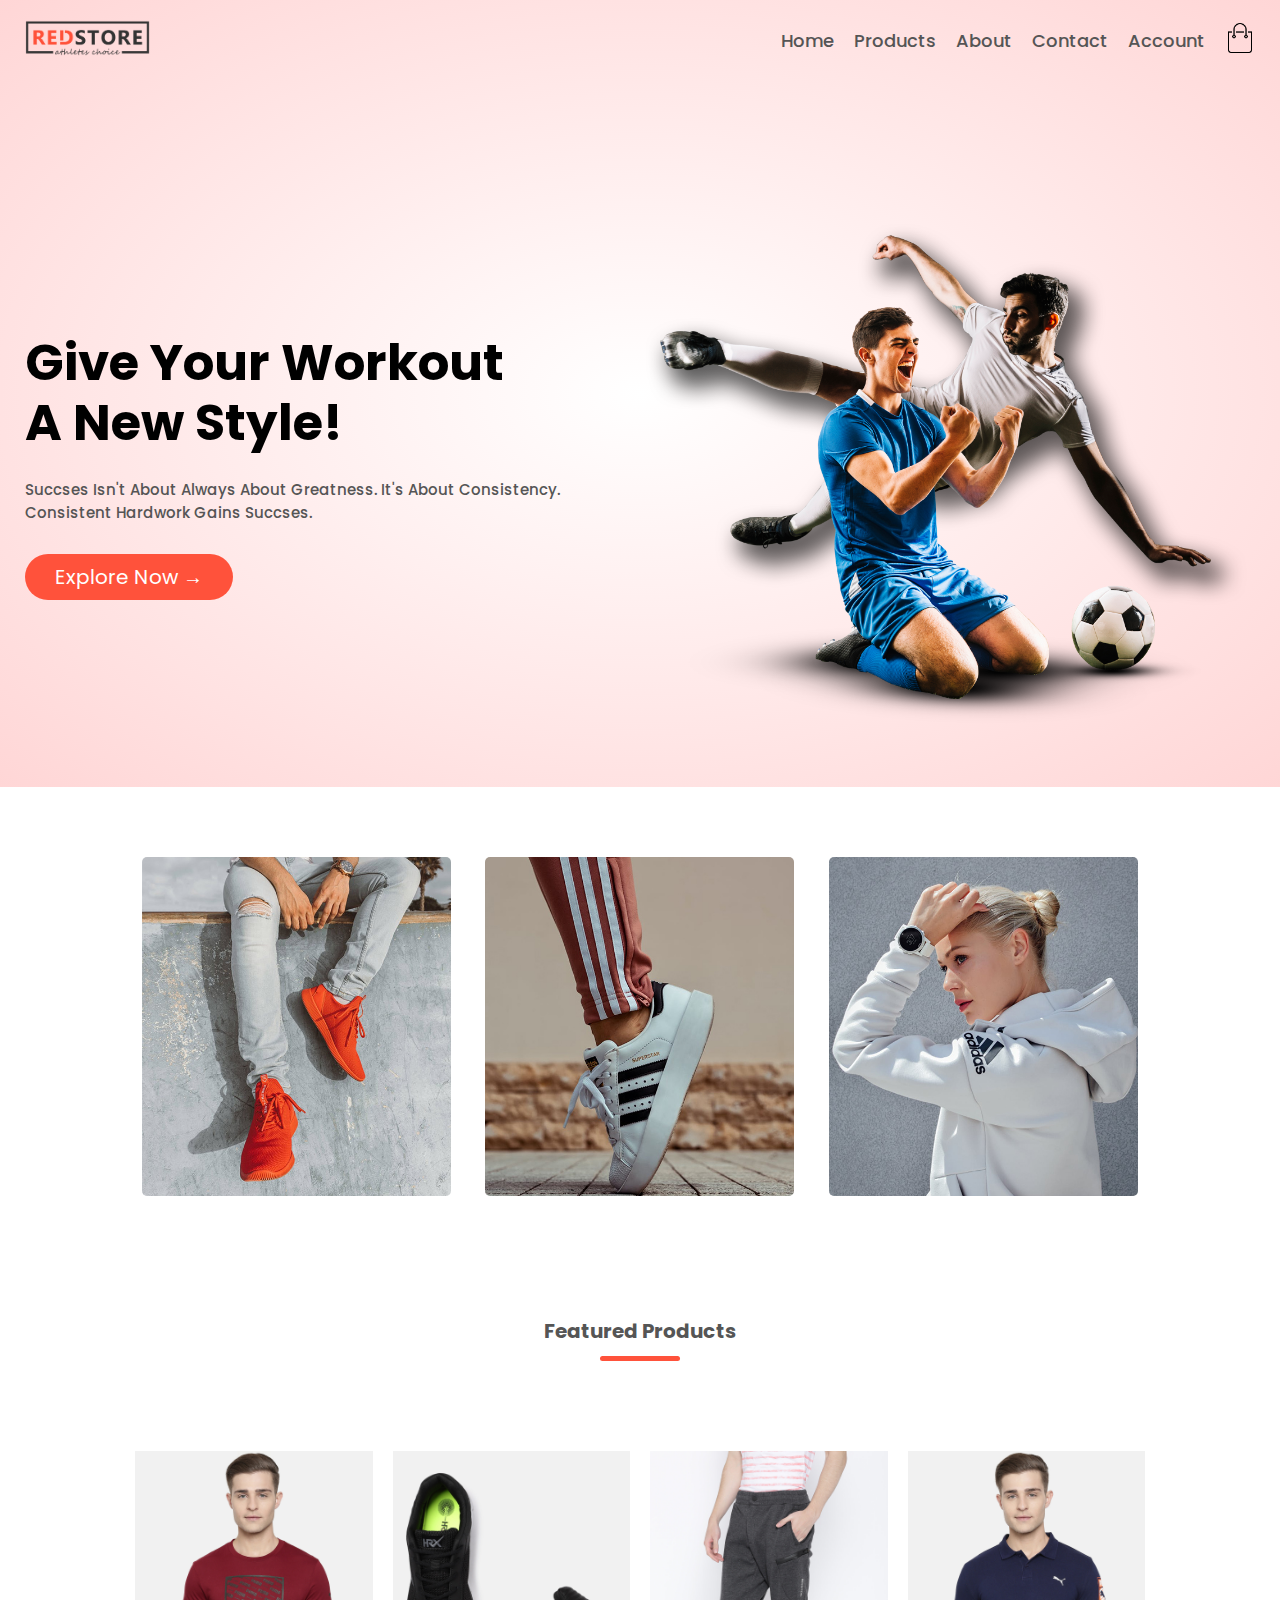
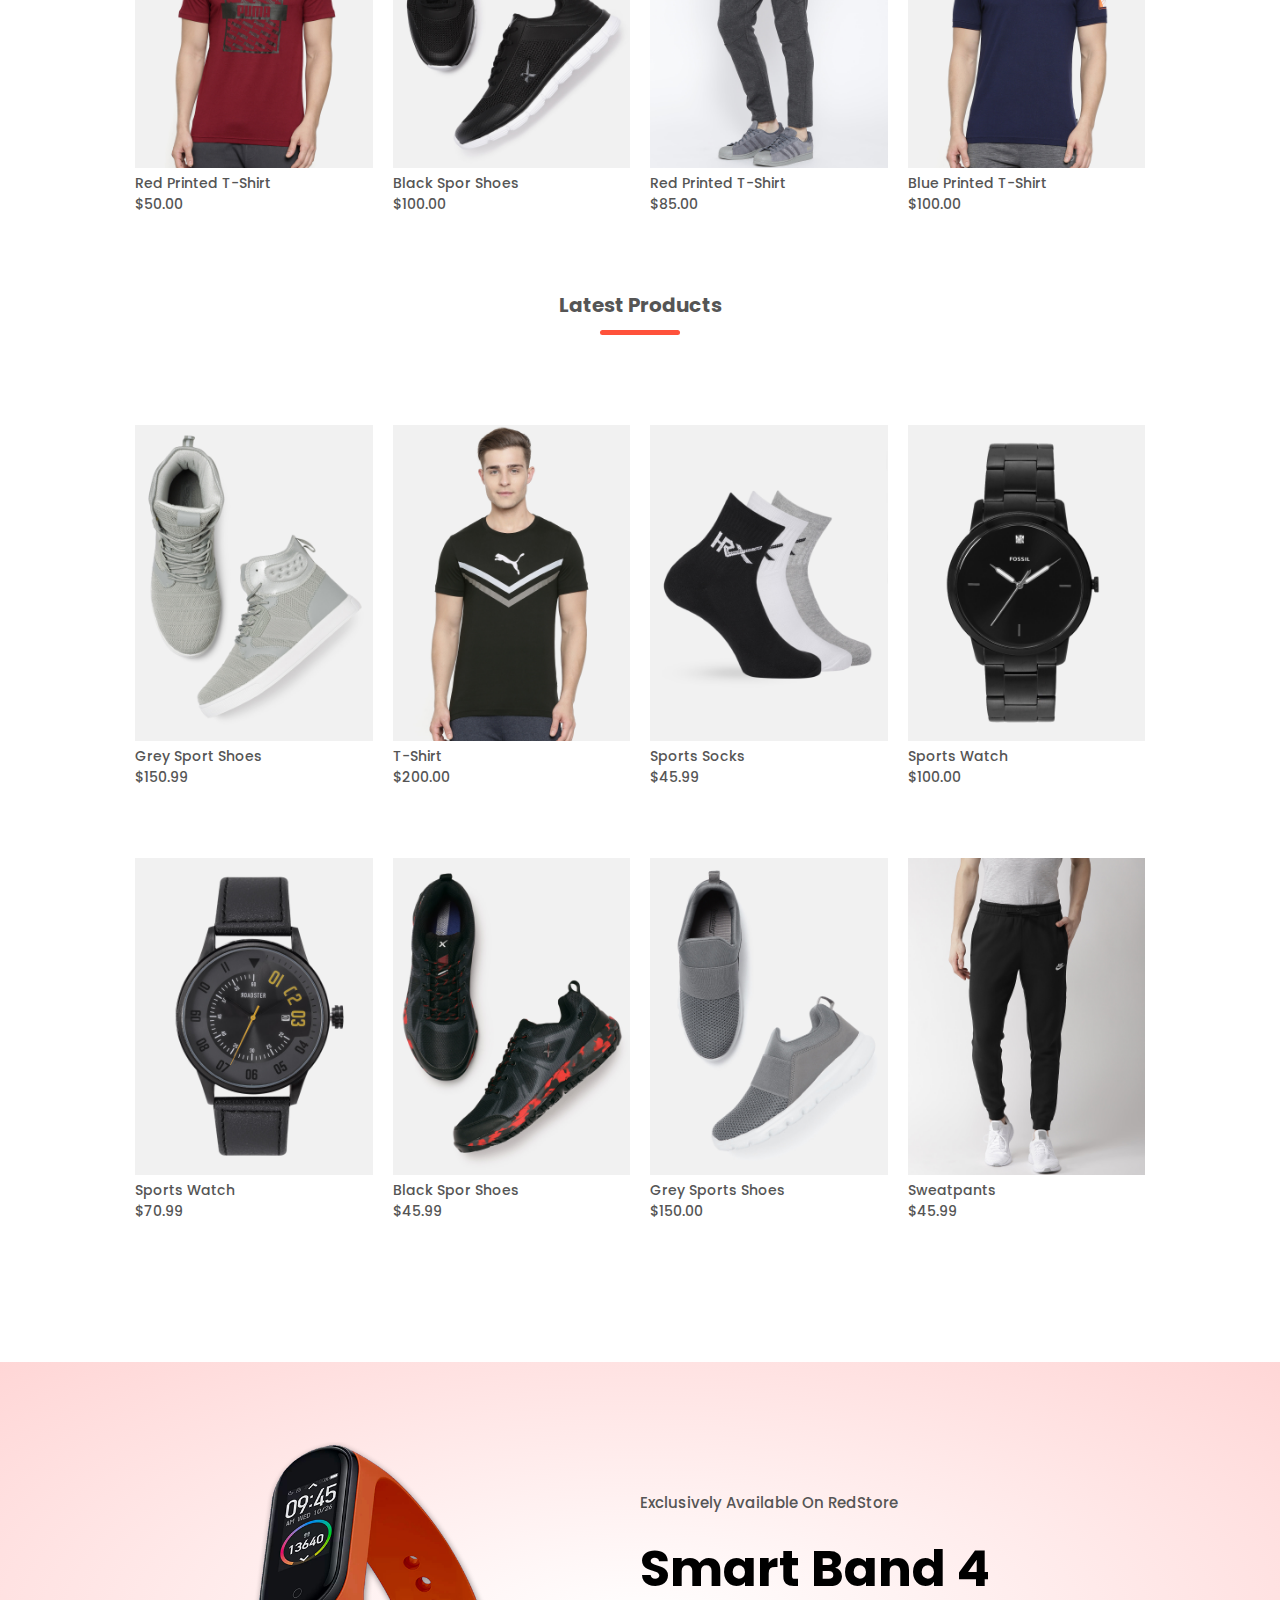
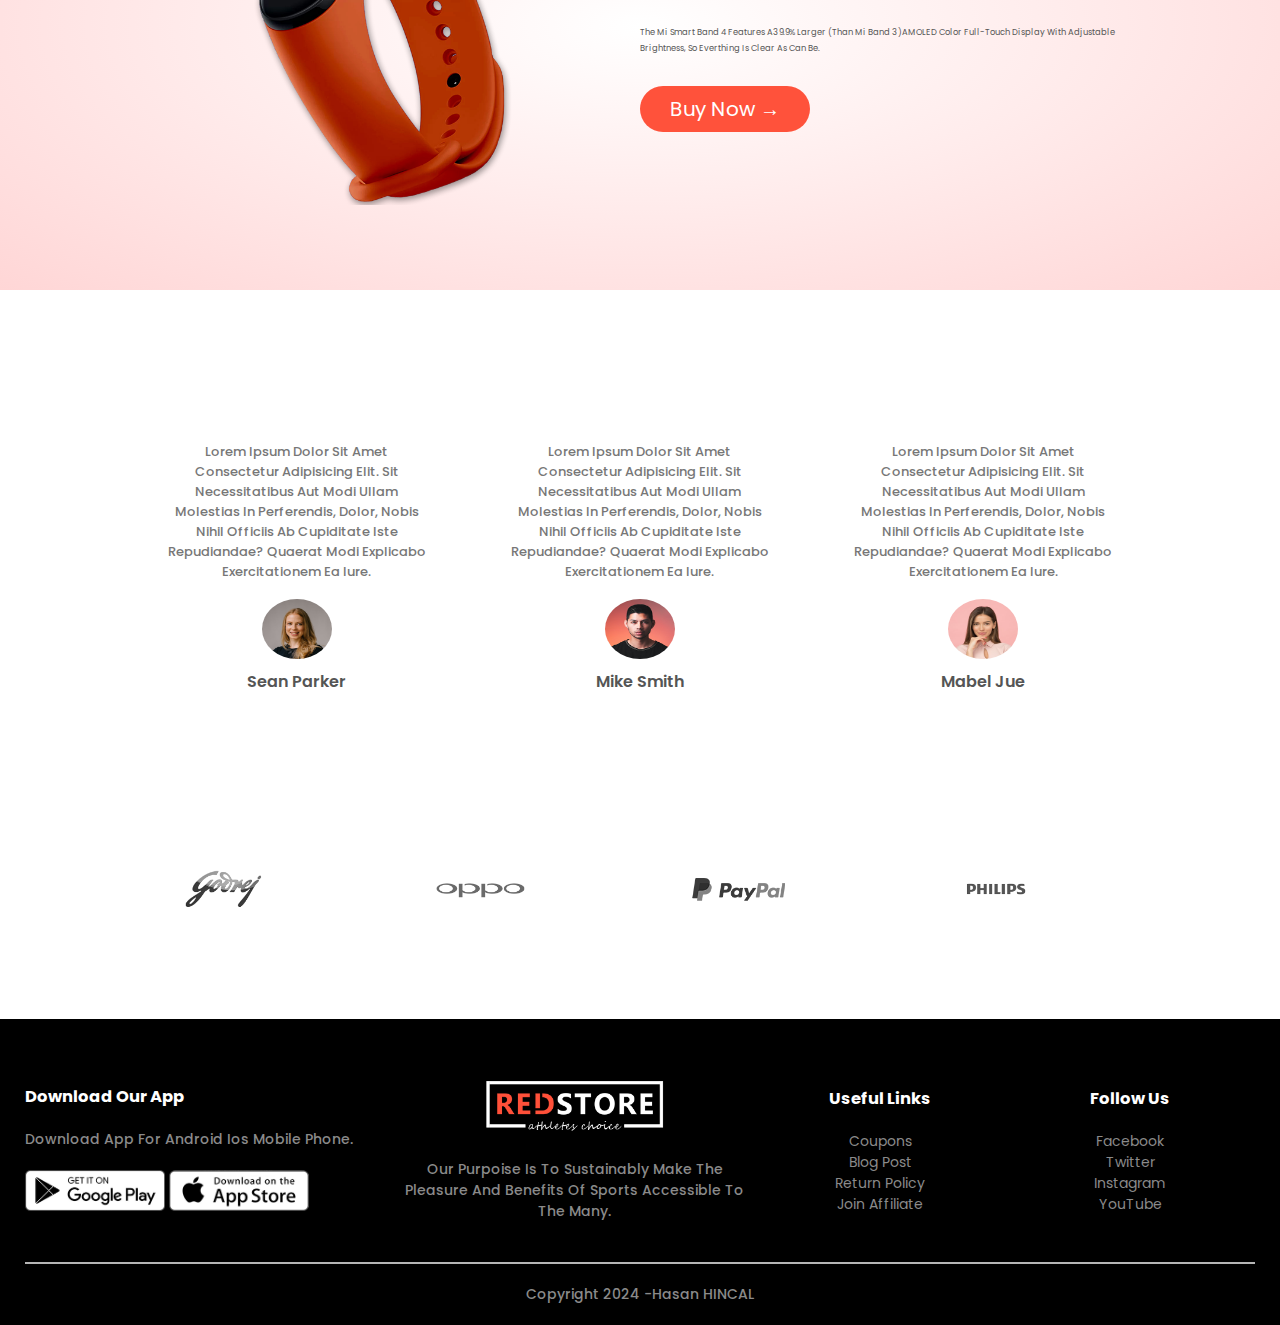
<file: index.html>
<!DOCTYPE html>
<html lang="en">
<head>
    <meta charset="UTF-8">
    <meta name="viewport" content="width=device-width, initial-scale=1.0">
    <title>RedStore I e-Commerce Website Design</title>
    <link rel="stylesheet" href="style.css">
    <link rel="shortcut icon" href="images/browser.jpg" type="image/x-icon">
    <!-- font-awesome link -->
    <link rel="stylesheet" href="https://cdnjs.cloudflare.com/ajax/libs/font-awesome/6.5.1/css/all.min.css" integrity="sha512-DTOQO9RWCH3ppGqcWaEA1BIZOC6xxalwEsw9c2QQeAIftl+Vegovlnee1c9QX4TctnWMn13TZye+giMm8e2LwA==" crossorigin="anonymous" referrerpolicy="no-referrer" />
</head>
<body>

    <!-- ! Header section start -->

<header>
    <div class="container">
        <div class="navbar">
            <a href="index.html"><img class="nav-logo" src="images/logo.png" alt="logo"></a>
            <div class="nav-menu">
                <ul id="MenuItems">
                    <li><a href="index.html">home</a></li>
                    <li><a href="products.html">products</a></li>
                    <li><a href="#about">about</a></li>
                    <li><a href="#contact">contact</a></li>
                    <li><a href="account.html">account</a></li>
                </ul>
                <a href="cart.html"><img class="nav-cart" src="images/cart.png"></a>
                <img class="menu-icon" onclick="menutoggle()" src="images/menu.png">
            </div>
        </div>
        <div class="row">
            <div class="col-2">
                <h1>Give Your Workout <br> A New Style!</h1>
                <p>Succses isn't about always about greatness. It's about consistency. <br> Consistent hardwork gains succses.</p>
                <a class="btn" href="">Explore Now &#8594;</a>
            </div>
            <div class="col-2">
                <img src="images/image1.png" alt="">
            </div>
        </div>
    </div>
</header>

<!-- ! Header section end -->

 <!--! Featured categories start -->
<section class="categories">
    <div class="small-container">
        <div class="row">
            <div class="col-3">
                <img src="images/category-1.jpg" alt="">
            </div>
            <div class="col-3">
                <img src="images/category-2.jpg" alt="">
            </div>
            <div class="col-3">
                <img src="images/category-3.jpg" alt="">
            </div>
        </div>
    </div>
</section>

 <!-- ! Featured categories end -->

 <!-- ! Featured products start -->

 <section class="products">
    <div class="small-container">
        <h2 class="title">Featured Products</h2>
        <div class="row">
            <div class="col-4">
                <a href="products.details.html"><img src="images/product-1.jpg" alt=""></a>
                <a href="products.details.html"><h4>Red Printed T-Shirt</h4></a>
                <div class="rating">
                    <i class="fa fa-star"></i>
                    <i class="fa fa-star"></i>
                    <i class="fa fa-star"></i>
                    <i class="fa fa-star"></i>
                    <i class="fa-solid fa-star-half-stroke"></i>   
                </div>
                <p>$50.00</p>
            </div>
            <div class="col-4">
                <a href="products.details.html"><img src="images/product-2.jpg" alt=""></a>
                <a href="products.details.html"><h4>Black spor shoes</h4></a>
                <div class="rating">
                    <i class="fa fa-star"></i>
                    <i class="fa fa-star"></i>
                    <i class="fa fa-star"></i>
                    <i class="fa fa-star"></i>
                    <i class="fa fa-star"></i>   
                </div>
                <p>$100.00</p>
            </div>
            <div class="col-4">
                <a href="products.details.html"><img src="images/product-3.jpg" alt=""></a>
                <a href="products.details.html"><h4>Red Printed T-Shirt</h4></a>
                <div class="rating">
                    <i class="fa fa-star"></i>
                    <i class="fa fa-star"></i>
                    <i class="fa fa-star"></i>
                    <i class="fa fa-star"></i>
                    <i class="fa-regular fa-star"></i>  
                </div>
                <p>$85.00</p>
            </div>
            <div class="col-4">
                <a href="products.details.html"><img src="images/product-4.jpg" alt=""></a>
                <a href="products.details.html"><h4>Blue Printed T-Shirt</h4></a>
                <div class="rating">
                    <i class="fa fa-star"></i>
                    <i class="fa fa-star"></i>
                    <i class="fa fa-star"></i>
                    <i class="fa fa-star"></i>
                    <i class="fa fa-star"></i>  
                </div>
                <p>$100.00</p>
            </div>
        </div> 
    </div>  
    <div class="small-container">
        <h2 class="title">Latest Products</h2>
        <div class="row">
            <div class="col-4">
                <a href="products.details.html"><img src="images/product-5.jpg" alt=""></a>
                <a href="products.details.html"><h4>Grey sport shoes</h4></a>
                <div class="rating">
                    <i class="fa fa-star"></i>
                    <i class="fa fa-star"></i>
                    <i class="fa fa-star"></i>
                    <i class="fa fa-star"></i>
                    <i class="fa-regular fa-star"></i>    
                </div>
                <p>$150.99</p>
            </div>
            <div class="col-4">
                <a href="products.details.html"><img src="images/product-6.jpg" alt=""></a>
                <a href="products.details.html"><h4> T-Shirt</h4></a>
                <div class="rating">
                    <i class="fa fa-star"></i>
                    <i class="fa fa-star"></i>
                    <i class="fa fa-star"></i>                    
                    <i class="fa fa-star"></i>
                    <i class="fa-regular fa-star"></i>   
                </div>
                <p>$200.00</p>
            </div>
            <div class="col-4">
                <a href="products.details.html"><img src="images/product-7.jpg" alt=""></a>
                <a href="products.details.html"><h4>Sports socks</h4></a>
                <div class="rating">
                    <i class="fa fa-star"></i>
                    <i class="fa fa-star"></i>
                    <i class="fa fa-star"></i>
                    <i class="fa fa-star"></i>
                    <i class="fa-solid fa-star-half-stroke"></i>   
                </div>
                <p>$45.99</p>
            </div>
            <div class="col-4">
                <a href="products.details.html"><img src="images/product-8.jpg" alt=""></a>
                <a href="products.details.html"><h4>Sports watch</h4></a>
                <div class="rating">
                    <i class="fa fa-star"></i>
                    <i class="fa fa-star"></i>
                    <i class="fa fa-star"></i>
                    <i class="fa fa-star"></i>
                    <i class="fa fa-star"></i>   
                </div>
                <p>$100.00</p>
            </div>
            <div class="col-4">
                <a href="products.details.html"><img src="images/product-9.jpg" alt=""></a>
                <a href="products.details.html"><h4>Sports watch</h4></a>
                <div class="rating">
                    <i class="fa fa-star"></i>
                    <i class="fa fa-star"></i>
                    <i class="fa fa-star"></i>
                    <i class="fa fa-star"></i>
                    <i class="fa-solid fa-star-half-stroke"></i>   
                </div>
                <p>$70.99</p>
            </div>
            <div class="col-4">
                <a href="products.details.html"><img src="images/product-10.jpg" alt=""></a>
                <a href="products.details.html"><h4>Black spor shoes</h4></a>
                <div class="rating">
                    <i class="fa fa-star"></i>
                    <i class="fa fa-star"></i>
                    <i class="fa fa-star"></i>
                    <i class="fa fa-star"></i>
                    <i class="fa fa-star"></i>    
                </div>
                <p>$45.99</p>
            </div>
            <div class="col-4">
                <a href="products.details.html"><img src="images/product-11.jpg" alt=""></a>
                <a href="products.details.html"><h4>Grey sports shoes</h4></a>
                <div class="rating">
                    <i class="fa fa-star"></i>
                    <i class="fa fa-star"></i>
                    <i class="fa fa-star"></i>
                    <i class="fa fa-star"></i>
                    <i class="fa-solid fa-star-half-stroke"></i>    
                </div>
                <p>$150.00</p>
            </div>
            <div class="col-4">
                <a href="products.details.html"><img src="images/product-12.jpg" alt=""></a>
                <a href="products.details.html"><h4>Sweatpants</h4></a>
                <div class="rating">
                    <i class="fa fa-star"></i>
                    <i class="fa fa-star"></i>
                    <i class="fa fa-star"></i>
                    <i class="fa-regular fa-star"></i>
                    <i class="fa-regular fa-star"></i>    
                </div>
                <p>$45.99</p>
            </div>
        </div>
    </div> 
 </section>
 <!-- ! Featured products end -->

 <!-- ! Offer section start -->

<section class="offer">
    <div class="small-container">
        <div class="row">
            <div class="col-2">
                <img class="offer-img" src="images/exclusive.png" alt="">
            </div>
            <div class="col-2">
                <p>exclusively available on redStore</p>
                <h1>Smart band 4</h1>
                <small>The mi smart band 4 features a39.9% larger (than mi band 3)AMOLED color full-touch display with adjustable brightness, so everthing is clear as can be.</small><br>
                <a class="btn" href="">Buy Now &#8594;</a>
            </div>
        </div>
    </div>
</section>

<!-- ! Offer section end -->

<!-- ! Testimonial section start -->

<section class="testimonial">
    <div class="small-container">
        <div class="row">
            <div class="col-3">
                <i class="fa fa-quote-left"></i>
                <p>Lorem ipsum dolor sit amet consectetur adipisicing elit. Sit necessitatibus aut modi ullam molestias in perferendis, dolor, nobis nihil officiis ab cupiditate iste repudiandae? Quaerat modi explicabo exercitationem ea iure.</p>
                <div class="rating">
                    <i class="fa fa-star"></i>
                    <i class="fa fa-star"></i>
                    <i class="fa fa-star"></i>
                    <i class="fa fa-star"></i>
                    <i class="fa-regular fa-star"></i>    
                </div>
                <img src="images/user-1.png" alt="">
                <h3>Sean Parker</h3>
            </div>
            <div class="col-3">
                <i class="fa fa-quote-left"></i>
                <p>Lorem ipsum dolor sit amet consectetur adipisicing elit. Sit necessitatibus aut modi ullam molestias in perferendis, dolor, nobis nihil officiis ab cupiditate iste repudiandae? Quaerat modi explicabo exercitationem ea iure.</p>
                <div class="rating">
                    <i class="fa fa-star"></i>
                    <i class="fa fa-star"></i>
                    <i class="fa fa-star"></i>
                    <i class="fa fa-star"></i>
                    <i class="fa fa-star"></i>    
                </div>
                <img src="images/user-2.png" alt="">
                <h3>mike smith</h3>
            </div>
            <div class="col-3">
                <i class="fa fa-quote-left"></i>
                <p>Lorem ipsum dolor sit amet consectetur adipisicing elit. Sit necessitatibus aut modi ullam molestias in perferendis, dolor, nobis nihil officiis ab cupiditate iste repudiandae? Quaerat modi explicabo exercitationem ea iure.</p>
                <div class="rating">
                    <i class="fa fa-star"></i>
                    <i class="fa fa-star"></i>
                    <i class="fa fa-star"></i>
                    <i class="fa fa-star"></i>
                    <i class="fa-solid fa-star-half-stroke"></i>   
                </div>
                <img src="images/user-3.png" alt="">
                <h3>mabel jue</h3>
            </div>
        </div>
    </div>
</section>

<!-- ! Testimonial section end -->

 <!-- ! Brands section start -->

<section class="brands">
    <div class="small-container">
        <div class="row">
            <div class="col-5">
                <img src="images/logo-godrej.png" alt="">
            </div>
            <div class="col-5">
                <img src="images/logo-oppo.png" alt="">
            </div>
            <div class="col-5">
                <img src="images/logo-paypal.png" alt="">
            </div>
            <div class="col-5">
                <img src="images/logo-philips.png" alt="">
            </div>
        </div>
    </div>
</section>

 <!-- ! Brands section end -->

 <!-- ! Footer section start -->

<section class="footer">
    <div class="container">
        <div class="row">
            <div class="footer-col-1">
                <h3>download our app</h3>
                <p>download app for android ios mobile phone.</p>
                <div class="app-logo">
                <img src="images/play-store.png" alt=""> 
                <img src="images/app-store.png" alt="">
            </div>              
            </div>
            <div class="footer-col-2">
                <img src="images/logo-white.png" alt="">
                <p>our purpoise is to sustainably make the pleasure and benefits of sports accessible to the many.</p>
            </div>
            <div class="footer-col-3">
                <h3>useful links</h3>
                <ul>
                    <li><a href="">coupons</a></li>
                    <li><a href="">blog post</a></li>
                    <li><a href="">return policy</a></li>
                    <li><a href="">join affiliate</a></li>
                </ul>
            </div>
            <div class="footer-col-4">
                <h3>follow us</h3>
                <ul>
                    <li><a href="">facebook</a></li>
                    <li><a href="">twitter</a></li>
                    <li><a href="">instagram</a></li>
                    <li><a href="#MenuItems">youTube</a></li>
                </ul>
            </div>            
        </div>
        <hr>
        <p class="copyright">Copyright 2024 -<a target="_blank" href="https://github.com/hasanhincal">hasan HINCAL </a></p>
    </div>
</section>

 <!-- ! Footer section end -->

 <!-- ! JS for toggle menu -->

 <script>
    var menuItems = decument.getElemetById("MenuItems");

    MenuItems.style.maxHeight = "0px";
    
    function menutoggle(){
        if(MenuItems.style.maxHeight == "0px")
        {
            MenuItems.style.maxHeight = "250px";
        }
        else
        {
            MenuItems.style.maxHeight = "0px";
        }
    }




 </script>
</body>
</html>
</file>
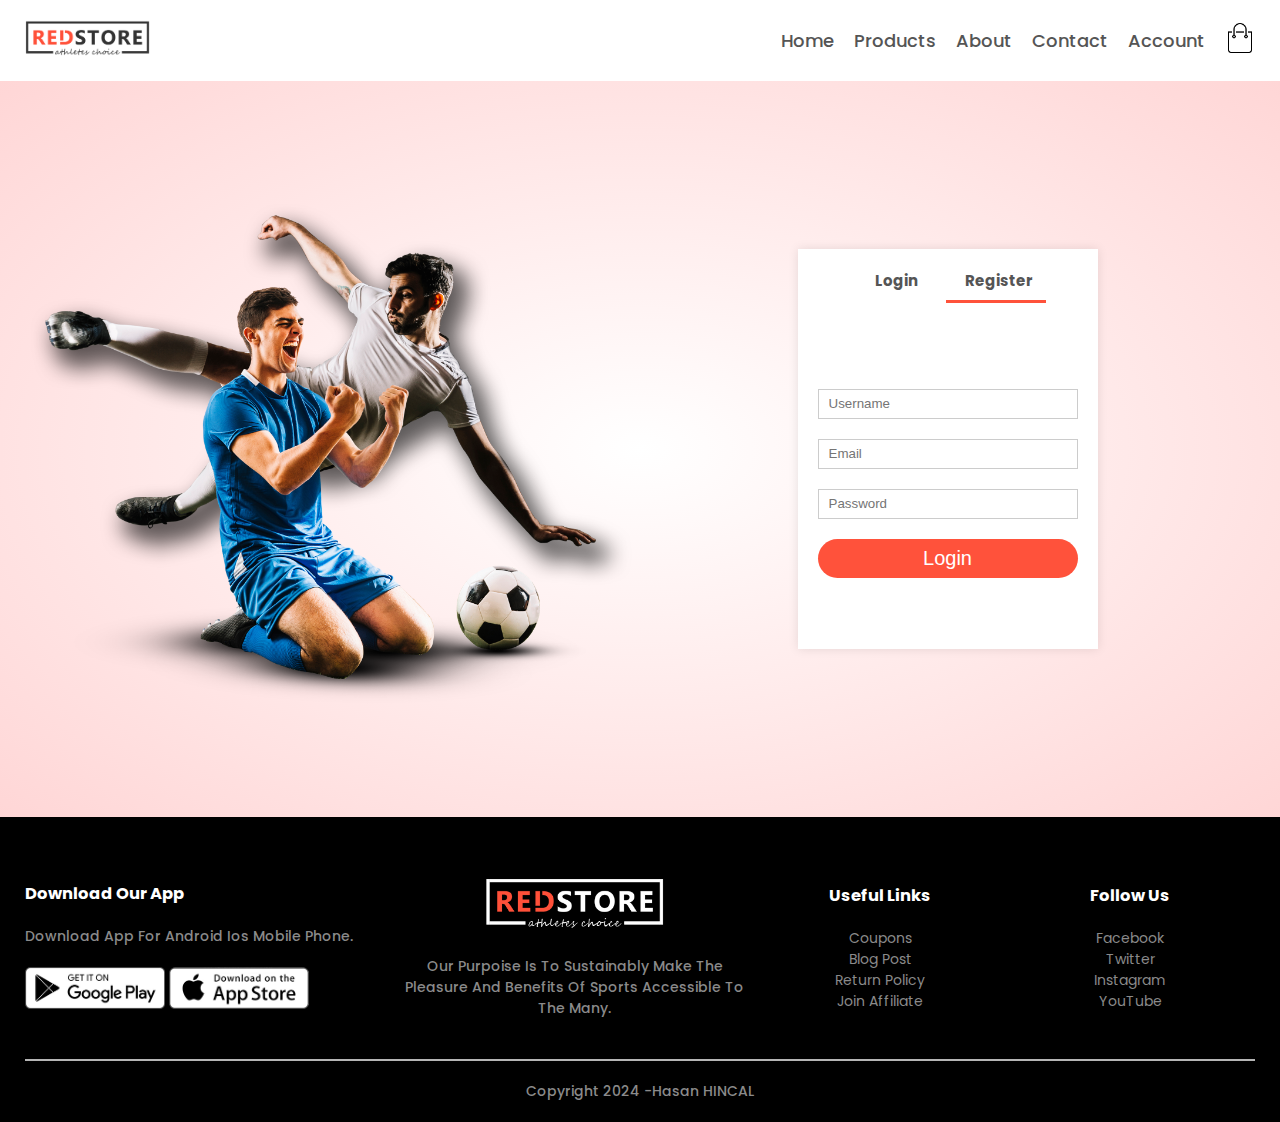
<file: account.html>
<!DOCTYPE html>
<html lang="en">
<head>
    <meta charset="UTF-8">
    <meta name="viewport" content="width=device-width, initial-scale=1.0">
    <title>All Products - RedStore</title>
    <link rel="stylesheet" href="style.css">
    <link rel="shortcut icon" href="images/browser.jpg" type="image/x-icon">
    <!-- font-awesome link -->
    <link rel="stylesheet" href="https://cdnjs.cloudflare.com/ajax/libs/font-awesome/6.5.1/css/all.min.css" integrity="sha512-DTOQO9RWCH3ppGqcWaEA1BIZOC6xxalwEsw9c2QQeAIftl+Vegovlnee1c9QX4TctnWMn13TZye+giMm8e2LwA==" crossorigin="anonymous" referrerpolicy="no-referrer" />
</head>
<body>

    <!-- ! Header section start -->


    <div class="container">
        <div class="navbar">
            <a href="index.html"><img class="nav-logo" src="images/logo.png" alt="logo"></a>
            <div class="nav-menu">
                <ul id="MenuItems">
                    <li><a href="index.html">home</a></li>
                    <li><a href="products.html">products</a></li>
                    <li><a href="#about">about</a></li>
                    <li><a href="#contact">contact</a></li>
                    <li><a href="account.html">account</a></li>
                </ul>
                <a href="cart.html"><img class="nav-cart" src="images/cart.png"></a>
                <img class="menu-icon" onclick="menutoggle()" src="images/menu.png">
            </div>
        </div>      
    </div>

<!-- ! Account section area -->

<div class="account-page">
    <div class="container">
        <div class="row">
            <div class="col-2">
                <img src="images/image1.png" width="100%">
            </div>
            <div class="col-2">
                <div class="form-container">
                    <div class="form-btn">
                        <span onclick="login()">login</span>
                        <span onclick="register()">register</span>
                        <hr id="Indicator">
                    </div>
                    <form id="LoginForm">
                        <input type="text" placeholder="Username">
                        <input type="password" placeholder="password">
                        <button type="submit" class="btn">login</button>
                        <a href="">Fogot password</a>
                    </form>
                    <form id="RegForm">
                        <input type="text" placeholder="Username">
                        <input type="email" placeholder="Email">
                        <input type="password" placeholder="password">
                        <button type="submit" class="btn">login</button>
                       
                    </form>
                </div>
            </div>
        </div>
    </div>
</div>

  
 <!-- ! Footer section start -->

<section class="footer">
    <div class="container">
        <div class="row">
            <div class="footer-col-1">
                <h3>download our app</h3>
                <p>download app for android ios mobile phone.</p>
                <div class="app-logo">
                <img src="images/play-store.png" alt=""> 
                <img src="images/app-store.png" alt="">
            </div>              
            </div>
            <div class="footer-col-2">
                <img src="images/logo-white.png" alt="">
                <p>our purpoise is to sustainably make the pleasure and benefits of sports accessible to the many.</p>
            </div>
            <div class="footer-col-3">
                <h3>useful links</h3>
                <ul>
                    <li><a href="">coupons</a></li>
                    <li><a href="">blog post</a></li>
                    <li><a href="">return policy</a></li>
                    <li><a href="">join affiliate</a></li>
                </ul>
            </div>
            <div class="footer-col-4">
                <h3>follow us</h3>
                <ul>
                    <li><a href="">facebook</a></li>
                    <li><a href="">twitter</a></li>
                    <li><a href="">instagram</a></li>
                    <li><a href="">youTube</a></li>
                </ul>
            </div>            
        </div>
        <hr>
        <p class="copyright">Copyright 2024 -<a target="_blank" href="https://github.com/hasanhincal">hasan HINCAL </a></p>
    </div>
</section>

 <!-- ! Footer section end -->

 <!-- ! JS for toggle menu -->

 <script>
    var menuItems = decument.getElemetById("MenuItems");

    MenuItems.style.maxHeight = "0px";
    
    function menutoggle(){
        if(MenuItems.style.maxHeight == "0px")
        {
            MenuItems.style.maxHeight = "250px";
        }
        else
        {
            MenuItems.style.maxHeight = "0px";
        }
    }
 </script>

 
 <!-- ! Js for product gallery -->

<script>
    document.querySelector(".single-product").addEventListener("click", e => {
  if(!e.target.matches(".small-img")) return;
  document.querySelector("#ProductImg").src = e.target.src
},{passive: true});
   var ProductImg = decument.getElemetById("ProductImg");
   var SmallImg = document.getElementByClassName("small-img"); 

   SmallImg[0].onclick = function()
    {
     ProductImg.src = SmallImg[0].src;
    }
   SmallImg[1].onclick = function()
    {
     ProductImg.src = SmallImg[1].src;
    }
   SmallImg[2].onclick = function()
    {
     ProductImg.src = SmallImg[2].src;
    }
   SmallImg[3].onclick = function()
    {
     ProductImg.src = SmallImg[3].src;
    }
</script>

<!-- ! JS for toggle form  -->

<script>

   var LoginForm = document.getElementById("LoginForm");
   var RegForm = document.getElementById("RegForm");
   var Indicator = document.getElementById("Indicator");

    function register(){
        RegForm.style.transform = "translateX(0px)";
        LoginForm.style.transform = "translateX(0px)";
        Indicator.style.transform = "translateX(100px)";
    }
    function login(){
        RegForm.style.transform = "translateX(300px)";
        LoginForm.style.transform = "translateX(300px)";
        Indicator.style.transform = "translateX(0px)";
    }
</script>

</body>
</html>
</file>
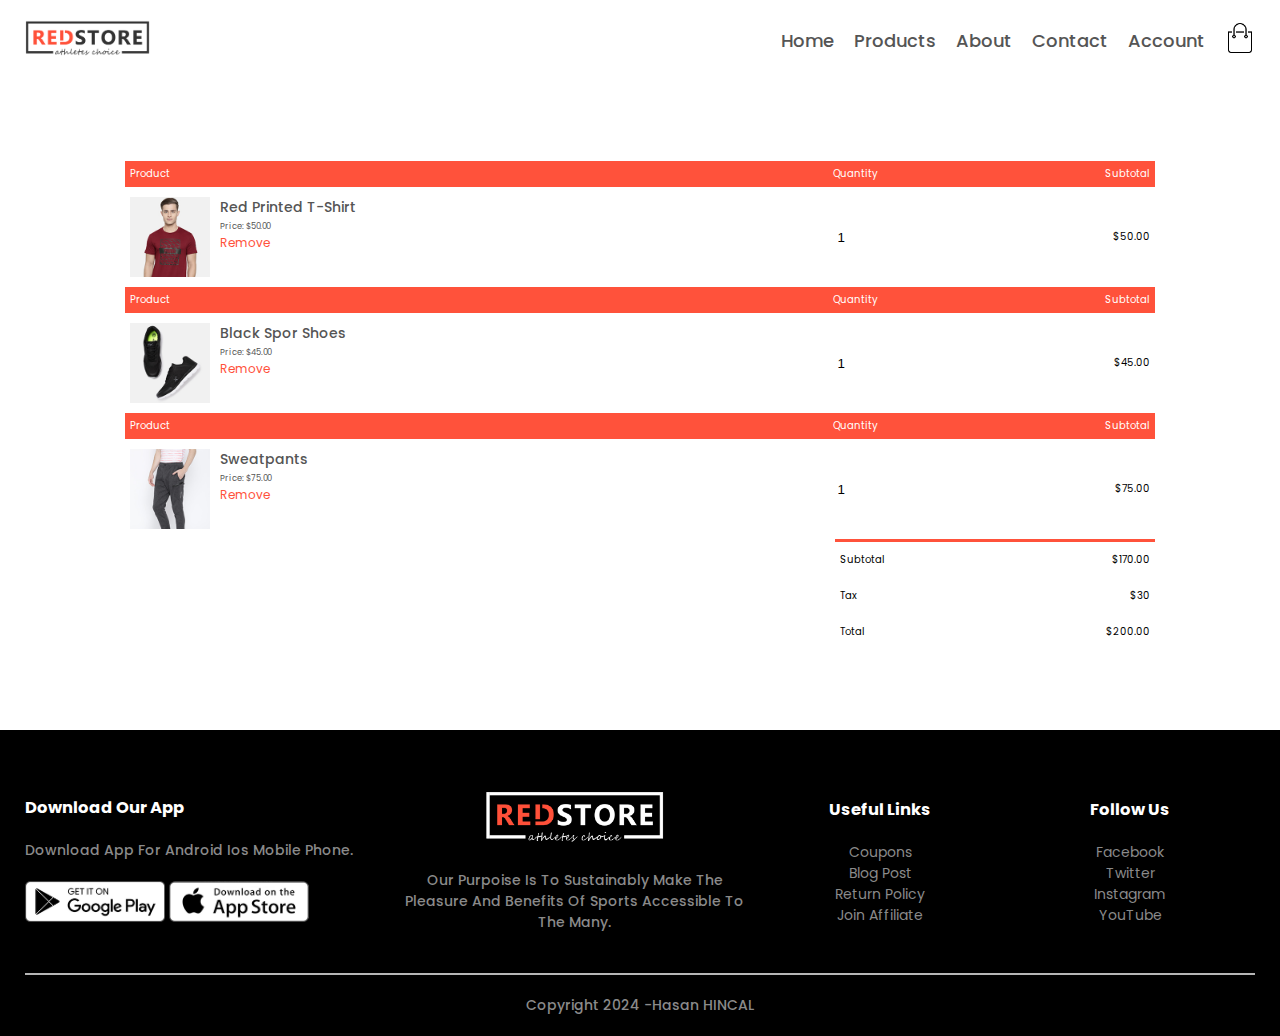
<file: cart.html>
<!DOCTYPE html>
<html lang="en">
<head>
    <meta charset="UTF-8">
    <meta name="viewport" content="width=device-width, initial-scale=1.0">
    <title>All Products - RedStore</title>
    <link rel="stylesheet" href="style.css">
    <link rel="shortcut icon" href="images/browser.jpg" type="image/x-icon">
    <!-- font-awesome link -->
    <link rel="stylesheet" href="https://cdnjs.cloudflare.com/ajax/libs/font-awesome/6.5.1/css/all.min.css" integrity="sha512-DTOQO9RWCH3ppGqcWaEA1BIZOC6xxalwEsw9c2QQeAIftl+Vegovlnee1c9QX4TctnWMn13TZye+giMm8e2LwA==" crossorigin="anonymous" referrerpolicy="no-referrer" />
</head>
<body>

    <!-- ! Header section start -->


    <div class="container">
        <div class="navbar">
            <a href="index.html"><img class="nav-logo" src="images/logo.png" alt="logo"></a>
            <div class="nav-menu">
                <ul id="MenuItems">
                    <li><a href="index.html">home</a></li>
                    <li><a href="products.html">products</a></li>
                    <li><a href="#about">about</a></li>
                    <li><a href="#contact">contact</a></li>
                    <li><a href="account.html">account</a></li>
                </ul>
                <a href="cart.html"><img class="nav-cart" src="images/cart.png"></a>
                <img class="menu-icon" onclick="menutoggle()" src="images/menu.png">
            </div>
        </div>      
    </div>

  <!-- !Cart details -->

  <div class="small-container cart-page">
    <table>
        <tr>
            <th>product</th>
            <th>quantity</th>
            <th>subtotal</th>
        </tr>
        <tr>
            <td>
                <div class="cart-info">
                    <img src="images/buy-1.jpg">
                    <div>
                        <p>red printed t-shirt</p>
                        <small>price: $50.00</small>
                        <br>
                        <a href="">remove</a>
                    </div>
                </div>
            </td>
            <td><input type="number" value="1"></td>
            <td>$50.00</td>
        </tr>
        <tr>
            <th>product</th>
            <th>quantity</th>
            <th>subtotal</th>
        </tr>
        <tr>
            <td>
                <div class="cart-info">
                    <img src="images/buy-2.jpg">
                    <div>
                        <p>Black Spor Shoes</p>
                        <small>price: $45.00</small>
                        <br>
                        <a href="">remove</a>
                    </div>
                </div>
            </td>
            <td><input type="number" value="1"></td>
            <td>$45.00</td>
        </tr>
        <tr>
            <th>product</th>
            <th>quantity</th>
            <th>subtotal</th>
        </tr>
        <tr>
            <td>
                <div class="cart-info">
                    <img src="images/buy-3.jpg">
                    <div>
                        <p>sweatpants</p>
                        <small>price: $75.00</small>
                        <br>
                        <a href="">remove</a>
                    </div>
                </div>
            </td>
            <td><input type="number" value="1"></td>
            <td>$75.00</td>
        </tr>
    </table>

    <div class="total-price">

        <table>
           <tr>
              <td>subtotal</td>
              <td>$170.00</td>
           </tr>
           <tr>
              <td>tax</td>
              <td>$30</td>
           </tr>
           <tr>
              <td>total</td>
              <td>$200.00</td>
           </tr>
        </table>
    </div>
  </div>





 <!-- ! Footer section start -->

<section class="footer">
    <div class="container">
        <div class="row">
            <div class="footer-col-1">
                <h3>download our app</h3>
                <p>download app for android ios mobile phone.</p>
                <div class="app-logo">
                <img src="images/play-store.png" alt=""> 
                <img src="images/app-store.png" alt="">
            </div>              
            </div>
            <div class="footer-col-2">
                <img src="images/logo-white.png" alt="">
                <p>our purpoise is to sustainably make the pleasure and benefits of sports accessible to the many.</p>
            </div>
            <div class="footer-col-3">
                <h3>useful links</h3>
                <ul>
                    <li><a href="">coupons</a></li>
                    <li><a href="">blog post</a></li>
                    <li><a href="">return policy</a></li>
                    <li><a href="">join affiliate</a></li>
                </ul>
            </div>
            <div class="footer-col-4">
                <h3>follow us</h3>
                <ul>
                    <li><a href="">facebook</a></li>
                    <li><a href="">twitter</a></li>
                    <li><a href="">instagram</a></li>
                    <li><a href="">youTube</a></li>
                </ul>
            </div>            
        </div>
        <hr>
        <p class="copyright">Copyright 2024 -<a target="_blank" href="https://github.com/hasanhincal">hasan HINCAL </a></p>
    </div>
</section>

 <!-- ! Footer section end -->

 <!-- ! JS for toggle menu -->

 <script>
    var menuItems = decument.getElemetById("MenuItems");

    MenuItems.style.maxHeight = "0px";
    
    function menutoggle(){
        if(MenuItems.style.maxHeight == "0px")
        {
            MenuItems.style.maxHeight = "250px";
        }
        else
        {
            MenuItems.style.maxHeight = "0px";
        }
    }
 </script>

 
 <!-- ! Js for product gallery -->

<script>
    document.querySelector(".single-product").addEventListener("click", e => {
  if(!e.target.matches(".small-img")) return;
  document.querySelector("#ProductImg").src = e.target.src
},{passive: true});
   var ProductImg = decument.getElemetById("ProductImg");
   var SmallImg = document.getElementByClassName("small-img"); 

   SmallImg[0].onclick = function()
    {
     ProductImg.src = SmallImg[0].src;
    }
   SmallImg[1].onclick = function()
    {
     ProductImg.src = SmallImg[1].src;
    }
   SmallImg[2].onclick = function()
    {
     ProductImg.src = SmallImg[2].src;
    }
   SmallImg[3].onclick = function()
    {
     ProductImg.src = SmallImg[3].src;
    }
</script>


</body>
</html>
</file>
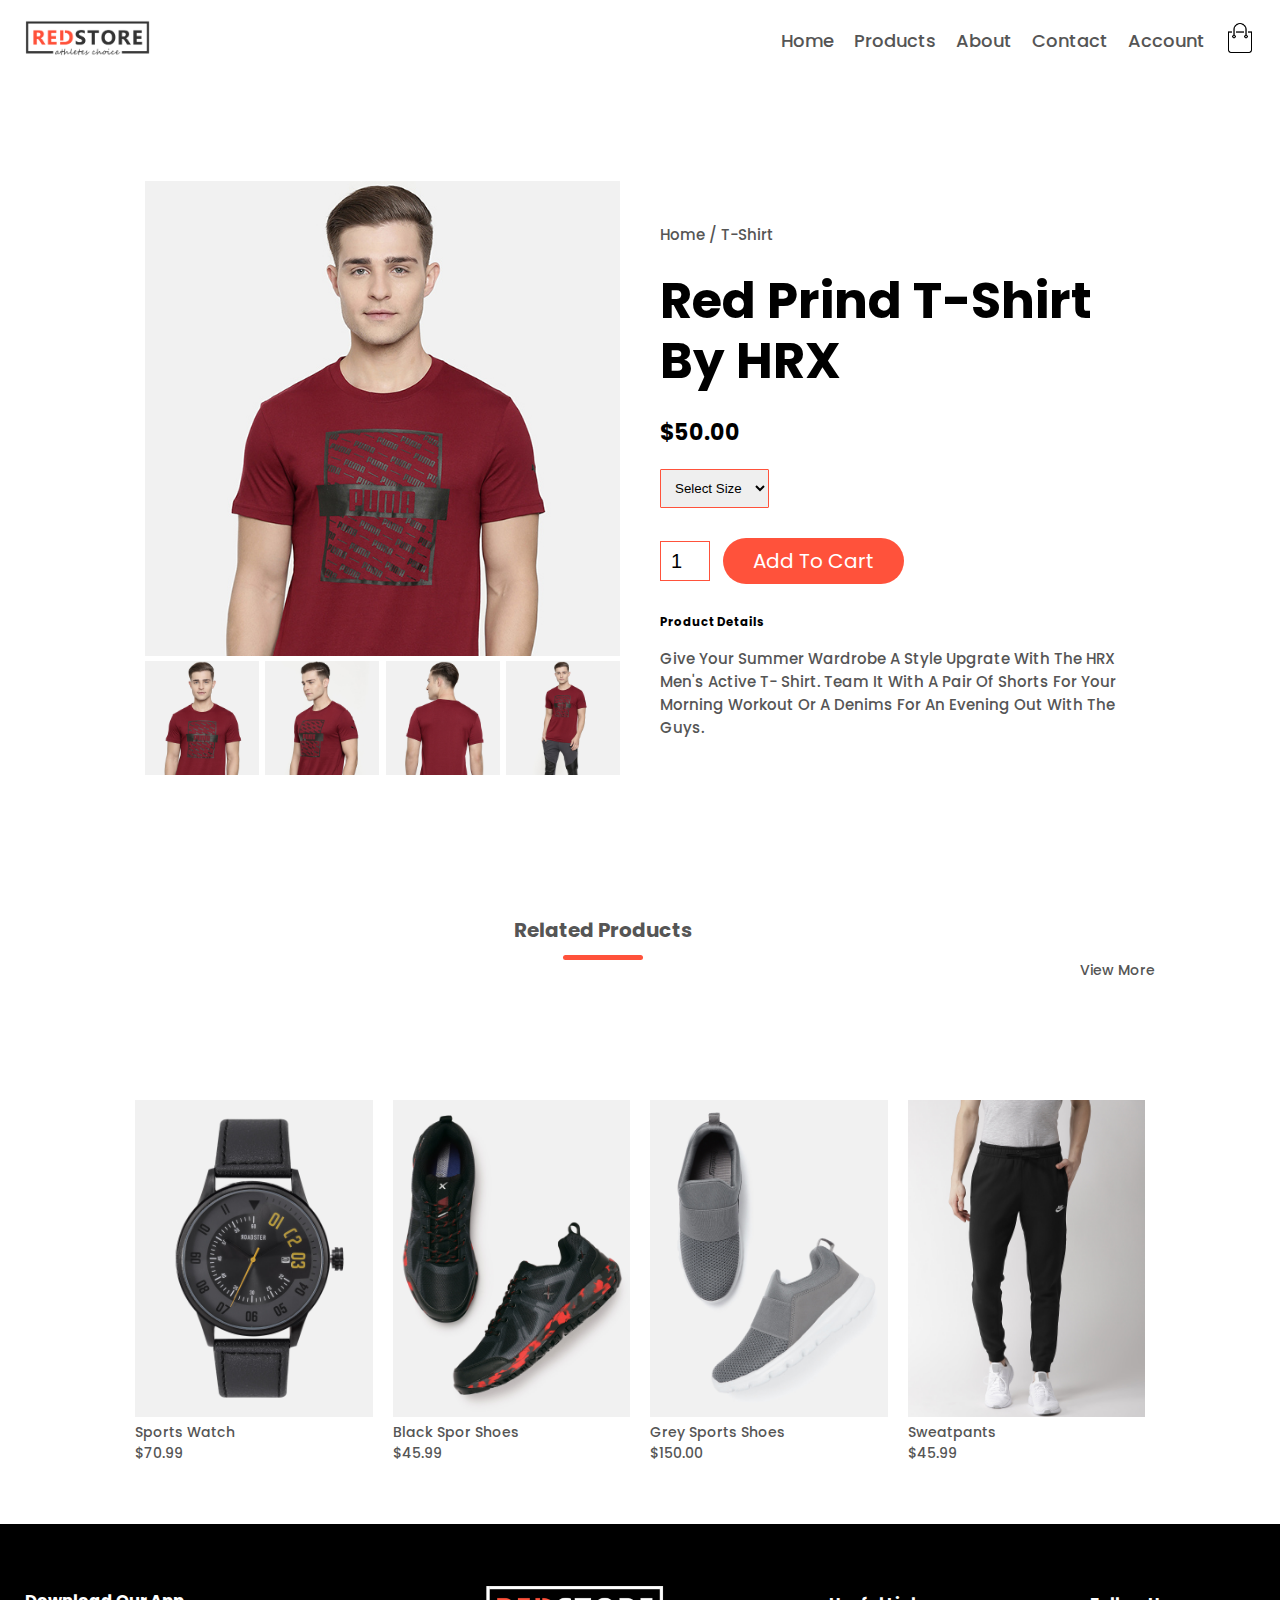
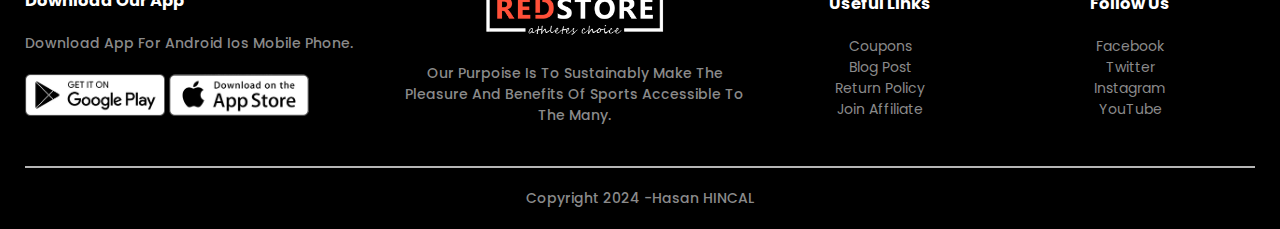
<file: products.details.html>
<!DOCTYPE html>
<html lang="en">
<head>
    <meta charset="UTF-8">
    <meta name="viewport" content="width=device-width, initial-scale=1.0">
    <title>All Products - RedStore</title>
    <link rel="stylesheet" href="style.css">
    <link rel="shortcut icon" href="images/browser.jpg" type="image/x-icon">
    <!-- font-awesome link -->
    <link rel="stylesheet" href="https://cdnjs.cloudflare.com/ajax/libs/font-awesome/6.5.1/css/all.min.css" integrity="sha512-DTOQO9RWCH3ppGqcWaEA1BIZOC6xxalwEsw9c2QQeAIftl+Vegovlnee1c9QX4TctnWMn13TZye+giMm8e2LwA==" crossorigin="anonymous" referrerpolicy="no-referrer" />
</head>
<body>

    <!-- ! Header section start -->


    <div class="container">
        <div class="navbar">
            <a href="index.html"><img class="nav-logo" src="images/logo.png" alt="logo"></a>
            <div class="nav-menu">
                <ul id="MenuItems">
                    <li><a href="index.html">home</a></li>
                    <li><a href="products.html">products</a></li>
                    <li><a href="#about">about</a></li>
                    <li><a href="#contact">contact</a></li>
                    <li><a href="account.html">account</a></li>
                </ul>
                <a href="cart.html"><img class="nav-cart" src="images/cart.png"></a>
                <img class="menu-icon" onclick="menutoggle()" src="images/menu.png">
            </div>
        </div>      
    </div>

    <!-- ! Single product details -->

    <div class="small-container single-product">
        <div class="row">
            <div class="col-2">
                <img src="images/gallery-1.jpg" width="10rem" id="ProductImg">
                <div class="small-img-row">
                    <div class="small-img-col">
                        <img src="images/gallery-1.jpg" width="100%" class="small-img">
                    </div>
                    <div class="small-img-col">
                        <img src="images/gallery-2.jpg" width="100%" class="small-img">
                    </div>
                    <div class="small-img-col">
                        <img src="images/gallery-3.jpg" width="100%" class="small-img">
                    </div>
                    <div class="small-img-col">
                        <img src="images/gallery-4.jpg" width="100%" class="small-img">
                    </div>
                </div>
            </div>
            <div class="col-2">
                <p>home / t-shirt</p>
                <h1>red prind t-shirt by HRX</h1>
                <h4>$50.00</h4>
                <select>
                    <option>select size</option>
                    <option>XXL</option>
                    <option>XL</option>
                    <option>Large</option>
                    <option>medium</option>
                    <option>small</option>
                </select>
                <input type="number" value="1">
                <a href="cart.html" class="btn">Add To Cart</a>
                <h3>product details <i class="fa-solid fa-indent"></i> </h3>
                <br>
                <p>Give your summer wardrobe a style upgrate with the HRX 
                men's active t- shirt. team it with a pair of shorts for
                 your morning workout or a denims for an evening out with the guys.
                </p>
            </div>
        </div>
    </div> 

    <!-- ! Title -->
    
    <div class="small-container">
        <div class="row row-2">
            <h2 class="title">related products</h2>
            <p>view more</p>
        </div>
    </div>

    <!-- ! Products -->

    <div class="small-container">     
        <div class="row">
            <div class="col-4">
                <img src="images/product-9.jpg" alt="">
                <h4>Sports watch</h4>
                <div class="rating">
                    <i class="fa fa-star"></i>
                    <i class="fa fa-star"></i>
                    <i class="fa fa-star"></i>
                    <i class="fa fa-star"></i>
                    <i class="fa-solid fa-star-half-stroke"></i>   
                </div>
                <p>$70.99</p>
            </div>
            <div class="col-4">
                <img src="images/product-10.jpg" alt="">
                <h4>Black spor shoes</h4>
                <div class="rating">
                    <i class="fa fa-star"></i>
                    <i class="fa fa-star"></i>
                    <i class="fa fa-star"></i>
                    <i class="fa fa-star"></i>
                    <i class="fa fa-star"></i>    
                </div>
                <p>$45.99</p>
            </div>
            <div class="col-4">
                <img src="images/product-11.jpg" alt="">
                <h4>Grey sports shoes</h4>
                <div class="rating">
                    <i class="fa fa-star"></i>
                    <i class="fa fa-star"></i>
                    <i class="fa fa-star"></i>
                    <i class="fa fa-star"></i>
                    <i class="fa-solid fa-star-half-stroke"></i>    
                </div>
                <p>$150.00</p>
            </div>
            <div class="col-4">
                <img src="images/product-12.jpg" alt="">
                <h4>Sweatpants</h4>
                <div class="rating">
                    <i class="fa fa-star"></i>
                    <i class="fa fa-star"></i>
                    <i class="fa fa-star"></i>
                    <i class="fa-regular fa-star"></i>
                    <i class="fa-regular fa-star"></i>    
                </div>
                <p>$45.99</p>
            </div>
        </div>
    </div> 
 <!-- ! Featured products end -->

 <!-- ! Footer section start -->

<section class="footer">
    <div class="container">
        <div class="row">
            <div class="footer-col-1">
                <h3>download our app</h3>
                <p>download app for android ios mobile phone.</p>
                <div class="app-logo">
                <img src="images/play-store.png" alt=""> 
                <img src="images/app-store.png" alt="">
            </div>              
            </div>
            <div class="footer-col-2">
                <img src="images/logo-white.png" alt="">
                <p>our purpoise is to sustainably make the pleasure and benefits of sports accessible to the many.</p>
            </div>
            <div class="footer-col-3">
                <h3>useful links</h3>
                <ul>
                    <li><a href="">coupons</a></li>
                    <li><a href="">blog post</a></li>
                    <li><a href="">return policy</a></li>
                    <li><a href="">join affiliate</a></li>
                </ul>
            </div>
            <div class="footer-col-4">
                <h3>follow us</h3>
                <ul>
                    <li><a href="">facebook</a></li>
                    <li><a href="">twitter</a></li>
                    <li><a href="">instagram</a></li>
                    <li><a href="">youTube</a></li>
                </ul>
            </div>            
        </div>
        <hr>
        <p class="copyright">Copyright 2024 -<a target="_blank" href="https://github.com/hasanhincal">hasan HINCAL </a></p>
    </div>
</section>

 <!-- ! Footer section end -->

 <!-- ! JS for toggle menu -->

 <script>
    var menuItems = decument.getElemetById("MenuItems");

    MenuItems.style.maxHeight = "0px";
    
    function menutoggle(){
        if(MenuItems.style.maxHeight == "0px")
        {
            MenuItems.style.maxHeight = "250px";
        }
        else
        {
            MenuItems.style.maxHeight = "0px";
        }
    }
 </script>

 <!-- ! Js for product gallery -->

<script>
    document.querySelector(".single-product").addEventListener("click", e => {
  if(!e.target.matches(".small-img")) return;
  document.querySelector("#ProductImg").src = e.target.src
},{passive: true});
   var ProductImg = decument.getElemetById("ProductImg");
   var SmallImg = document.getElementByClassName("small-img"); 

   SmallImg[0].onclick = function()
    {
     ProductImg.src = SmallImg[0].src;
    }
   SmallImg[1].onclick = function()
    {
     ProductImg.src = SmallImg[1].src;
    }
   SmallImg[2].onclick = function()
    {
     ProductImg.src = SmallImg[2].src;
    }
   SmallImg[3].onclick = function()
    {
     ProductImg.src = SmallImg[3].src;
    }
</script>


</body>
</html>
</file>
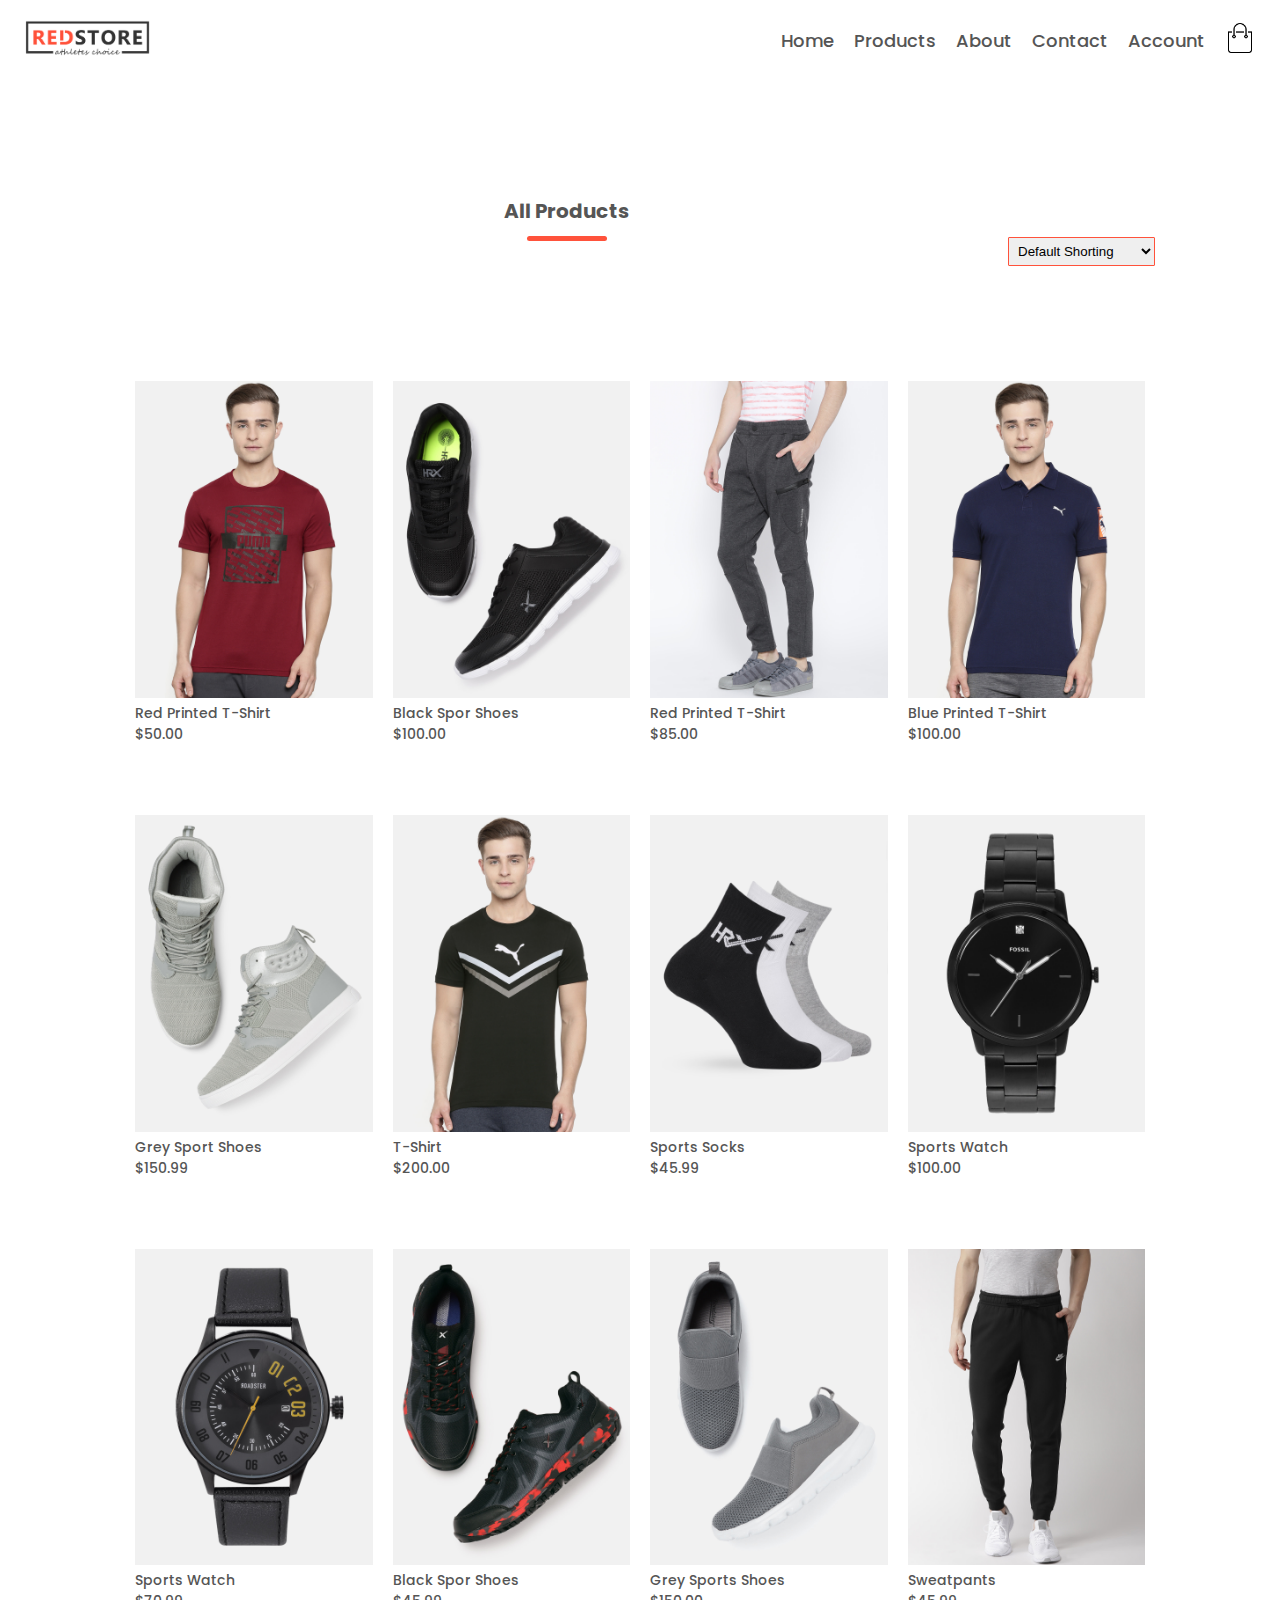
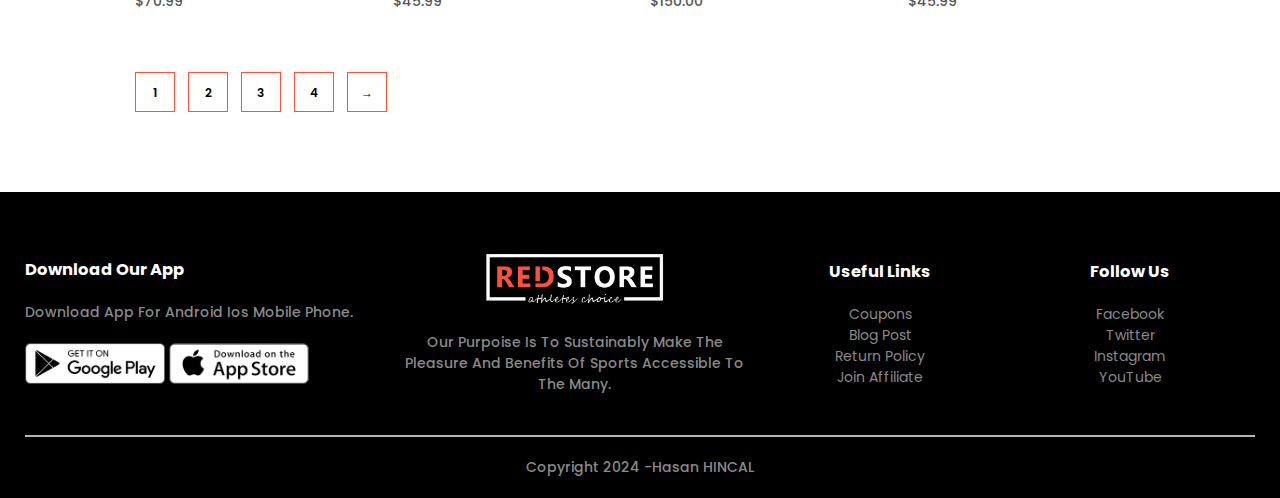
<file: products.html>
<!DOCTYPE html>
<html lang="en">
<head>
    <meta charset="UTF-8">
    <meta name="viewport" content="width=device-width, initial-scale=1.0">
    <title>All Products - RedStore</title>
    <link rel="stylesheet" href="style.css">
    <link rel="shortcut icon" href="images/browser.jpg" type="image/x-icon">
    <!-- font-awesome link -->
    <link rel="stylesheet" href="https://cdnjs.cloudflare.com/ajax/libs/font-awesome/6.5.1/css/all.min.css" integrity="sha512-DTOQO9RWCH3ppGqcWaEA1BIZOC6xxalwEsw9c2QQeAIftl+Vegovlnee1c9QX4TctnWMn13TZye+giMm8e2LwA==" crossorigin="anonymous" referrerpolicy="no-referrer" />
</head>
<body>

    <!-- ! Header section start -->


    <div class="container">
        <div class="navbar">
            <a href="index.html"><img class="nav-logo" src="images/logo.png" alt="logo"></a>
            <div class="nav-menu">
                <ul id="MenuItems">
                    <li><a href="index.html">home</a></li>
                    <li><a href="products.html">products</a></li>
                    <li><a href="#about">about</a></li>
                    <li><a href="#contact">contact</a></li>
                    <li><a href="account.html">account</a></li>
                </ul>
                <a href="cart.html"><img class="nav-cart" src="images/cart.png"></a>
                <img class="menu-icon" onclick="menutoggle()" src="images/menu.png">
            </div>
        </div>      
    </div>

    <div class="small-container">
       <div class="row row-2">
        <h2 class="title">All Products</h2>
        <select>
            <option>default shorting</option>
            <option>short by price</option>
            <option>short by popularity</option>
            <option>short by rating</option>
            <option>short by sale</option>
        </select>
       </div>
        <div class="row">
            <div class="col-4">
                <a href="products.details.html"><img src="images/product-1.jpg" alt=""></a>
                <a href="products.details.html"><h4>Red Printed T-Shirt</h4></a>
                <div class="rating">
                    <i class="fa fa-star"></i>
                    <i class="fa fa-star"></i>
                    <i class="fa fa-star"></i>
                    <i class="fa fa-star"></i>
                    <i class="fa-solid fa-star-half-stroke"></i>   
                </div>
                <p>$50.00</p>
            </div>
            <div class="col-4">
                <a href="products.details.html"><img src="images/product-2.jpg" alt=""></a>
                <a href="products.details.html"><h4>Black spor shoes</h4></a>
                <div class="rating">
                    <i class="fa fa-star"></i>
                    <i class="fa fa-star"></i>
                    <i class="fa fa-star"></i>
                    <i class="fa fa-star"></i>
                    <i class="fa fa-star"></i>   
                </div>
                <p>$100.00</p>
            </div>
            <div class="col-4">
                <a href="products.details.html"><img src="images/product-3.jpg" alt=""></a>
                <a href="products.details.html"><h4>Red Printed T-Shirt</h4></a>
                <div class="rating">
                    <i class="fa fa-star"></i>
                    <i class="fa fa-star"></i>
                    <i class="fa fa-star"></i>
                    <i class="fa fa-star"></i>
                    <i class="fa-regular fa-star"></i>  
                </div>
                <p>$85.00</p>
            </div>
            <div class="col-4">
                <a href="products.details.html"><img src="images/product-4.jpg" alt=""></a>
                <a href="products.details.html"><h4>Blue Printed T-Shirt</h4></a>
                <div class="rating">
                    <i class="fa fa-star"></i>
                    <i class="fa fa-star"></i>
                    <i class="fa fa-star"></i>
                    <i class="fa fa-star"></i>
                    <i class="fa fa-star"></i>  
                </div>
                <p>$100.00</p>
            </div>
        </div>
        <div class="row">
            <div class="col-4">
                <a href="products.details.html"><img src="images/product-5.jpg" alt=""></a>
                <a href="products.details.html"><h4>Grey sport shoes</h4></a>
                <div class="rating">
                    <i class="fa fa-star"></i>
                    <i class="fa fa-star"></i>
                    <i class="fa fa-star"></i>
                    <i class="fa fa-star"></i>
                    <i class="fa-regular fa-star"></i>    
                </div>
                <p>$150.99</p>
            </div>
            <div class="col-4">
                <a href="products.details.html"><img src="images/product-6.jpg" alt=""></a>
                <a href="products.details.html"><h4> T-Shirt</h4></a>
                <div class="rating">
                    <i class="fa fa-star"></i>
                    <i class="fa fa-star"></i>
                    <i class="fa fa-star"></i>                    
                    <i class="fa fa-star"></i>
                    <i class="fa-regular fa-star"></i>   
                </div>
                <p>$200.00</p>
            </div>
            <div class="col-4">
                <a href="products.details.html"><img src="images/product-7.jpg" alt=""></a>
                <a href="products.details.html"><h4>Sports socks</h4></a>
                <div class="rating">
                    <i class="fa fa-star"></i>
                    <i class="fa fa-star"></i>
                    <i class="fa fa-star"></i>
                    <i class="fa fa-star"></i>
                    <i class="fa-solid fa-star-half-stroke"></i>   
                </div>
                <p>$45.99</p>
            </div>
            <div class="col-4">
                <a href="products.details.html"><img src="images/product-8.jpg" alt=""></a>
                <a href="products.details.html"><h4>Sports watch</h4></a>
                <div class="rating">
                    <i class="fa fa-star"></i>
                    <i class="fa fa-star"></i>
                    <i class="fa fa-star"></i>
                    <i class="fa fa-star"></i>
                    <i class="fa fa-star"></i>   
                </div>
                <p>$100.00</p>
            </div>
            <div class="col-4">
                <a href="products.details.html"><img src="images/product-9.jpg" alt=""></a>
                <a href="products.details.html"><h4>Sports watch</h4></a>
                <div class="rating">
                    <i class="fa fa-star"></i>
                    <i class="fa fa-star"></i>
                    <i class="fa fa-star"></i>
                    <i class="fa fa-star"></i>
                    <i class="fa-solid fa-star-half-stroke"></i>   
                </div>
                <p>$70.99</p>
            </div>
            <div class="col-4">
                <a href="products.details.html"><img src="images/product-10.jpg" alt=""></a>
                <a href="products.details.html"><h4>Black spor shoes</h4></a>
                <div class="rating">
                    <i class="fa fa-star"></i>
                    <i class="fa fa-star"></i>
                    <i class="fa fa-star"></i>
                    <i class="fa fa-star"></i>
                    <i class="fa fa-star"></i>    
                </div>
                <p>$45.99</p>
            </div>
            <div class="col-4">
                <a href="products.details.html"><img src="images/product-11.jpg" alt=""></a>
                <a href="products.details.html"><h4>Grey sports shoes</h4></a>
                <div class="rating">
                    <i class="fa fa-star"></i>
                    <i class="fa fa-star"></i>
                    <i class="fa fa-star"></i>
                    <i class="fa fa-star"></i>
                    <i class="fa-solid fa-star-half-stroke"></i>    
                </div>
                <p>$150.00</p>
            </div>
            <div class="col-4">
                <a href="products.details.html"><img src="images/product-12.jpg" alt=""></a>
                <a href="products.details.html"><h4>Sweatpants</h4></a>
                <div class="rating">
                    <i class="fa fa-star"></i>
                    <i class="fa fa-star"></i>
                    <i class="fa fa-star"></i>
                    <i class="fa-regular fa-star"></i>
                    <i class="fa-regular fa-star"></i>    
                </div>
                <p>$45.99</p>
            </div>
        </div>
        <div class="page-btn">
            <span>1</span>
            <span>2</span>
            <span>3</span>
            <span>4</span>
            <span>&#8594</span>
        </div> 
    </div> 
 <!-- ! Featured products end -->

 <!-- ! Footer section start -->

<section class="footer">
    <div class="container">
        <div class="row">
            <div class="footer-col-1">
                <h3>download our app</h3>
                <p>download app for android ios mobile phone.</p>
                <div class="app-logo">
                <img src="images/play-store.png" alt=""> 
                <img src="images/app-store.png" alt="">
            </div>              
            </div>
            <div class="footer-col-2">
                <img src="images/logo-white.png" alt="">
                <p>our purpoise is to sustainably make the pleasure and benefits of sports accessible to the many.</p>
            </div>
            <div class="footer-col-3">
                <h3>useful links</h3>
                <ul>
                    <li><a href="">coupons</a></li>
                    <li><a href="">blog post</a></li>
                    <li><a href="">return policy</a></li>
                    <li><a href="">join affiliate</a></li>
                </ul>
            </div>
            <div class="footer-col-4">
                <h3>follow us</h3>
                <ul>
                    <li><a href="">facebook</a></li>
                    <li><a href="">twitter</a></li>
                    <li><a href="">instagram</a></li>
                    <li><a href="">youTube</a></li>
                </ul>
            </div>            
        </div>
        <hr>
        <p class="copyright">Copyright 2024 -<a target="_blank" href="https://github.com/hasanhincal">hasan HINCAL </a></p>
    </div>
</section>

 <!-- ! Footer section end -->

 <!-- ! JS for toggle menu -->

 <script>
    var menuItems = decument.getElemetById("MenuItems");

    MenuItems.style.maxHeight = "0px";
    
    function menutoggle(){
        if(MenuItems.style.maxHeight == "0px")
        {
            MenuItems.style.maxHeight = "250px";
        }
        else
        {
            MenuItems.style.maxHeight = "0px";
        }
    }




 </script>
</body>
</html>
</file>
<file: style.css>
@import url('https://fonts.googleapis.com/css2?family=Poppins:wght@300;400;500;600;700&display=swap');

*{
    margin: 0;
    padding: 0;
    box-sizing: border-box;
    outline: none;
    border: none;
    transition: all .4s ease-in-out;
    text-transform: capitalize;
    text-decoration: none;
    scroll-behavior: smooth;
    list-style-type: none;
}

/* ! Base codes */

html{
    font-size: 62.5%;
}

body{
    font-family: "Poppins", sans-serif;
}

p{
    color:#555;
}

/* ! Header section area */

header{
    background: radial-gradient(#fff, #ffd6d6);
}

.container{
    max-width: 130rem;
    margin: auto;
    padding: 0 2.5rem;
}
.navbar{
    display: flex;
    align-items: center;
    justify-content: space-between;
    padding:2rem 0;
    position: relative;
}

.navbar .nav-logo{
    width: 12.5rem;
       
}

.navbar .nav-menu{
    display: flex;
    align-items: center;
   
}

.navbar .nav-menu ul{
    display: flex;
    align-items: center;
    justify-content: center;
    padding-right: 1rem;
}

.navbar .nav-menu ul li{
    padding: 0 1rem;
}

.navbar .nav-menu ul li a{
    color: #555;
    font-size: 1.8rem;
    font-weight: 500;
}
.navbar .nav-menu ul a:hover {
    color: crimson;
}

.navbar .nav-menu .nav-cart{
     width: 3rem; 
     height: 3rem;   
}
.navbar .nav-menu .menu-icon{
    width: 2.8rem;
    margin-left: 2rem;
    display: none;
}
header .row{
    margin-top: 7rem;
}
.row{
    display: flex;
    align-items: center;
    justify-content: space-around;
    flex-wrap: wrap;
}

.col-2{
    flex-basis: 50%;
    min-width: 30rem;
}

.col-2 img{
    width: 100%;
    padding: 5rem 0;
}

.col-2 h1{
    font-size: 5rem;
    line-height: 6rem;
    margin: 2.5rem 0;
}

.col-2 p{
    font-size: 1.5rem;
}

.btn{
    display: inline-block;
    color: #fff;
    background-color: #ff523b;
    padding:  .8rem 3rem;
    margin: 3rem 0;
    font-size: 2rem;
    border-radius: 3rem;
}

.btn:hover{
    background: #563434;
}

/* ! Catogories area start */

.categories{
    margin: 7rem 0;
}
.small-container{
    max-width: 108rem;
    margin: auto;
    padding: 0 2.5rem;   
}

.col-3{
    flex-basis: 30%;
    min-width: 25rem;
    margin-bottom: 3rem;
}

.col-3 img{
    max-width: 100%; 
    border-radius: .5rem;   
}
.col-3 img:hover{
    transform: translateY(-.5rem);
    box-shadow: rgba(0, 0, 0, 0.4) 0px 2px 4px, rgba(0, 0, 0, 0.3) 0px 7px 13px -3px, rgba(0, 0, 0, 0.2) 0px -3px 0px inset;
}

/* !Featured products start  */

.title{
    font-size: 2rem;
    line-height: 6rem;
    margin: 0 auto 8rem;

    color: #555;
    text-align: center;
    position: relative; 
}
.title::after{
    content: "";
    position: absolute;
    background: #ff523b;
    width: 8rem;
    height: .5rem;
    border-radius: .5rem;
    bottom: 0;
    left: 50%;
    transform: translate(-50%);  
}

.col-4{
    flex-basis: 25%;
    padding: 1rem;
    min-width: 20rem;
    margin-bottom: 5rem;
}
.col-4:hover{
    transform: translateY(-.5rem);
    box-shadow: rgba(0, 0, 0, 0.4) 0px 2px 4px, rgba(0, 0, 0, 0.3) 0px 7px 13px -3px, rgba(0, 0, 0, 0.2) 0px -3px 0px inset;
}

.col-4 img{
    width: 100%;
}
.col-4 h4, p{
    color: #555;
    font-weight:500;
    font-size: 1.4rem;
    
}

.rating i{
    font-size: 1.4rem;
    color:#ff523b;
    cursor: pointer;
   
}

/* !Featured products end  */

/* !Offer section start  */

.offer{
    background: radial-gradient(#fff,#ffd6d6);
    margin-top: 8rem;
    padding: 3rem 0;
}

.row .offer-img{
    padding: 5rem;
}

small{
    color: #555;
}

/* !Offer section end  */

/* ! Testimonial section start */
.testimonial{
    padding-top: 10rem;
}
.testimonial .col-3{
    text-align: center;
    padding: 4rem 2rem;
    border-radius: 50%;
    cursor: pointer;
}

.testimonial .col-3 img{
    background-position: center;
    background-size: cover;
    padding: .5rem 0;
    border-radius: 50%;
    width: 7rem;
    height: 7rem;   
}

.row .col-3:hover{
    transform: translateY(-1rem);
    box-shadow: rgba(0, 0, 0, 0.4) 0px 2px 4px, rgba(0, 0, 0, 0.3) 0px 7px 13px -3px, rgba(0, 0, 0, 0.2) 0px -3px 0px inset;
}
.fa-quote-left{
    font-size: 3.4rem;
    color: #ff523b;
}

.row .col-3 p{
   font-size: 1.3rem;
   margin: 1.2rem 0;
   color: #777;

}

.testimonial .row .col-3 h3{
  font-size: 1.6rem;
  font-weight: 600;
  color:#555;
}

/* ! Testimonial section end */
/* ! Brands section start  */

.brands{
    margin: 10rem auto;
}

.col-5{
    width: 16rem;
    
}
.col-5 img{
    width: 10rem;
    cursor: pointer;
    filter: grayscale(100%);
}
.col-5 img:hover{
    filter: grayscale(0%);
}
/* ! Brands section end */

/* ! Footer section start */

.footer{
    background: #000;
    color: #8a8a8a;
    font-size: 1.4rem;
    padding: 6rem 0 2rem;
}
.footer p{
    color: #8a8a8a;
}
 
.footer h3{
    color: #fff;
    margin-bottom: 2rem;
}

.footer-col-1, .footer-col-2, .footer-col-3, .footer-col-4{
    min-width: 25rem;
    margin-bottom: 2rem;
}

.footer-col-1 {
    flex-basis: 30%;
}

.footer-col-2{
    flex: 1;
    text-align: center;
}

.footer-col-2 img{
    width:18rem;
    margin-bottom: 2rem;
}

.footer-col-3, .footer-col-4{
    flex-basis: 12%;
    text-align: center;
}
.footer-col-3, .footer-col-4, ul li a{
    color: #8a8a8a;
}
.footer-col-3, .footer-col-4, ul li a:hover{
    color: #ff523b;
}
.app-logo{
    margin-top: 2rem;
}

.app-logo img{
    width: 14rem;
}
.container hr {
    border: .1rem solid #b5b5b5 ;
    margin: 2rem 0;
}
.copyright a{
    color: #8a8a8a;
}
.copyright a:hover{
    color: #ff523b;
}
.copyright{
    text-align: center;
}
/* ! Footer section end */

/* ! Responsive section start */

@media (max-width:768px){
    
    .navbar .nav-menu ul{
        display: flex;
        flex-direction: column;
        align-items: flex-end;
        position: absolute;
        top: 7rem;
        left: 0;
        background: #333;
        width: 100%;
        overflow: hidden;
        transition: max-height .5s;
    }
    .navbar .nav-menu ul li{
         display: block;
         margin-right: 0rem;
         margin-top: 1rem;
         margin-bottom: 1rem;
    }
    .navbar .nav-menu ul li a{
        color: #fff;
        line-height: normal;
    }
    .navbar .nav-menu .menu-icon{
       display: block;
       cursor: pointer;
    }
    
}

/* ! All products page */

.row-2{
    justify-content: space-between;
    margin: 10rem auto 5rem;
}

.row-2 h2{
    font-size: 2rem;
    position: relative;
    cursor: pointer;
   
}
.row-2 .title::after{
    content: "";
    position: absolute;
    background: #ff523b;
    width: 8rem;
    height: .5rem;
    border-radius: .5rem;
    bottom: 0;
    left: 50%;
    transform: translate(-50%);  
}

select{
    border: .1rem solid #ff523b;
    padding: .5rem;
    border-radius: .1rem;
}

select:focus{
    outline: none;
}

.page-btn{
    margin: 0 auto 8rem;
}

.page-btn span{
    display: inline-block;
    border: .1rem solid #ff523b;
    margin-left: 1rem;
    font-weight: 600;
    font-size: 1.2rem;
    width: 4rem;
    height: 4rem;
    text-align: center;
    line-height: 4rem;
    cursor: pointer;
}

.page-btn span:hover{
    background: #ff523b;
    color: #fff;
}

/* !Single product details start */

.single-product{
    margin-top: 8rem;
}

.single-product .col-2 img{
    padding: 0;
}

.single-product .col-2{
    padding: 2rem;
}
.single-product h4{
    margin: 2rem 0;
    font-size: 2.2rem;
    font-weight: bold;
}
.single-product select{
    display: block;
    padding: 1rem;
    margin-top: 2rem;
}
.single-product input{
    width: 5rem;
    height: 4rem;
    padding-left: 1rem;
    font-size: 2rem;
    margin-right: 1rem;
    border: .1rem solid #ff523b;

}
input:focus{
    outline: none;
}

.single-product .fa-solid{
    color: #ff523b;
    margin-left: 1rem;
}

.small-img-row{
    display: flex;
    justify-content: space-between;
}
.small-img-col{
    flex-basis: 24%;
    cursor: pointer;
}

/* ! Cart items */

.cart-page{
    margin: 8rem auto;
}

table{
    width: 100%;
    border-collapse: collapse;
}

.cart-info{
    display: flex;
    flex-wrap: wrap;
}

th{
    text-align: left;
    padding: .5rem;
    color: #fff;
    background: #ff523b;
    font-weight: normal;
}

td{
    padding: 1rem .5rem;
}

td input{
    width: 4rem;
    height: 3rem;
    padding: .5rem;
}

td a{
    color: #ff523b;
    font-size: 1.2rem;
}

td img{
    width: 8rem;
    height: 8rem;
    margin-right: 1rem;
}

.total-price{
    display: flex;
    justify-content: flex-end;
}

.total-price table{
    border-top: .3rem solid #ff523b;
    width: 100%;
    max-width: 32rem;
}

td:last-child{
    text-align: right;
}
th:last-child{
    text-align: right;
}

/* ! Account page area */

.account-page{
    padding: 5rem 0;
    background: radial-gradient(#fff,#ffd6d6);
}
.form-container{
   background: #fff;
   width: 30rem;
   height: 40rem;
   position: relative;
   text-align: center;
   padding: 2rem 0;
   margin: auto;
   box-shadow: 0 0 1rem 0rem rgba(0,0,0,0.1);
   overflow: hidden;
}
.form-container span{
    font-size: 1.5em;
    font-weight: bold;
    padding: 0 1rem;
    color: #555;
    cursor: pointer;
    width: 10rem;
    display: inline-block;
}
.form-btn{
    display: inline-block;
}
.form-container form{
    max-width: 30rem;
    padding: 0 2rem;
    position: absolute;
    top: 13rem;
    transition: transform 1s;

}
form input{
    display:inline-block;
    width: 100%;
    height: 3rem;
    margin: 1rem 0;
    padding: 0 1rem;
    border: .1rem solid #ccc;
}
form .btn{
    width: 100%;
    border: none;
    cursor: pointer;
    margin: 1rem 0;
}
form .btn:focus{
    outline: none;
}
#LoginForm{
    left: -30rem;
}
#RegForm{
    left: 0;
}
form a{
    font-size: 1.2rem;
}
#Indicator{
    width: 10rem;
    border: none;
    background: #ff523b;
    height: .3rem;
    margin-top: .8rem;
    transform: translateX(10rem);
    transition: transform 1s;
}





@media (max-width: 534px){
       
    .row{
        text-align: center;
    }
    .col-2, .col-3, .col-4{
        flex-basis: 100%;   
    }

    .single-product .row{
        text-align: left;
    }
    .single-product .col-2{
        padding: 2rem 0;
    }
    .single-product h1{
        font-size: 2.6rem;
        line-height: 3.2rem;
    }
    .cart-info p{
        display: none;
    }
}


/* ! Responsive section end */
</file>
